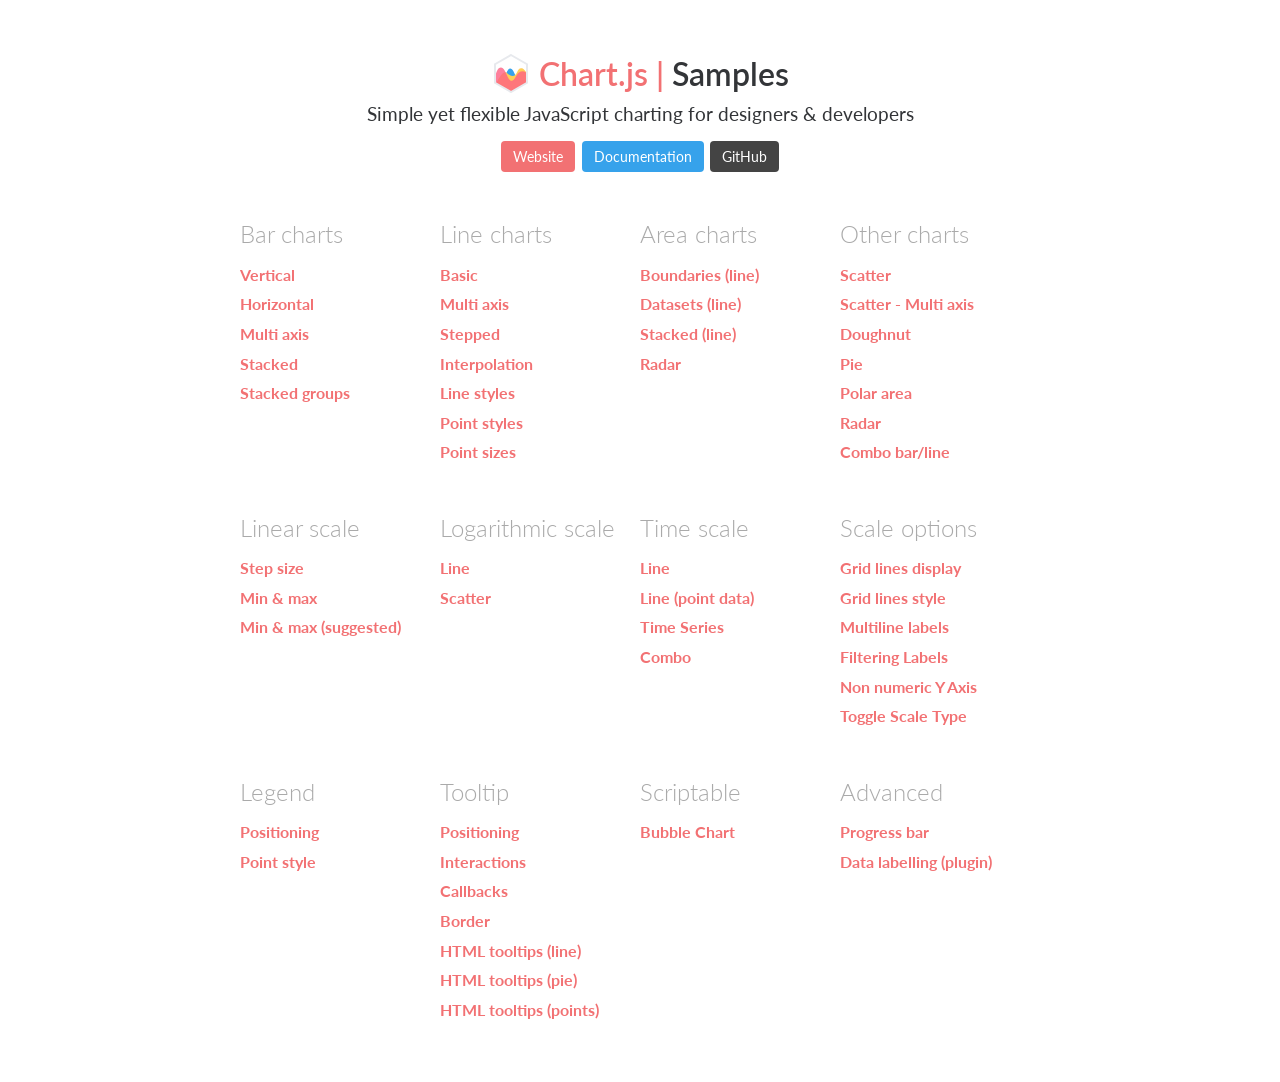
<file: views/vendors/chart.js/samples/index.html>
<!DOCTYPE html>
<html lang="en-US">
<head>
	<meta charset="utf-8">
	<meta http-equiv="X-UA-Compatible" content="IE=Edge">
	<meta name="viewport" content="width=device-width, initial-scale=1">
	<link rel="stylesheet" type="text/css" href="style.css">
	<link rel="icon" href="favicon.ico">
	<script src="samples.js"></script>
	<script src="utils.js"></script>
	<title>Chart.js samples</title>
</head>
<body>
	<div class="content">
		<div class="header">
			<div class="chartjs-title">Samples</div>
			<div class="chartjs-caption">Simple yet flexible JavaScript charting for designers &amp; developers</div>
			<div class="chartjs-links">
				<a class="btn btn-chartjs" href="http://www.chartjs.org">Website</a>
				<a class="btn btn-docs" href="http://www.chartjs.org/docs">Documentation</a>
				<a class="btn btn-gh" href="https://github.com/chartjs/Chart.js">GitHub</a>
			</div>
		</div>

		<div id="categories" class="samples-categories"></div>
	</div>

	<script>
		function createCategory(item) {
			var el = document.createElement('div');
			el.className = 'samples-category';
			el.innerHTML =
				'<div class="title">' + item.title + '</div>' +
				'<div class="items"></div>';
			return el;
		}

		function createEntry(item) {
			var el = document.createElement('div');
			el.className = 'samples-entry';
			el.innerHTML = '<a class="title" href="' + item.path + '">' + item.title + '</a>';
			return el;
		}

		var categories = document.getElementById('categories');
		Samples.items.forEach(function(item) {
			var category = createCategory(item);
			var children = category.getElementsByClassName('items')[0];

			(item.items || []).forEach(function(item2) {
				children.appendChild(createEntry(item2));
			});

			categories.appendChild(category);
		});
	</script>
</body>
</html>
</file>
<file: views/vendors/chart.js/samples/style.css>
@import url('https://maxcdn.bootstrapcdn.com/font-awesome/4.7.0/css/font-awesome.min.css');
@import url('https://fonts.googleapis.com/css?family=Lato:100,300,400,700,900');

body, html {
	color: #333538;
	font-family: 'Lato', sans-serif;
	line-height: 1.6;
	padding: 0;
	margin: 0;
}

a {
	color: #f27173;
	text-decoration: none;
}

a:hover {
	color: #e25f5f;
	text-decoration: underline;
}

.content {
	max-width: 800px;
	margin: auto;
	padding: 16px 32px;
}

.header {
	text-align: center;
	padding: 32px 0;
}

.wrapper {
	min-height: 400px;
	padding: 16px 0;
	position: relative;
}

.wrapper.col-2 {
	display: inline-block;
	min-height: 256px;
	width: 49%;
}

@media (max-width: 400px) {
	.wrapper.col-2 {
		width: 100%
	}
}

.wrapper canvas {
	-moz-user-select: none;
	-webkit-user-select: none;
	-ms-user-select: none;
}

.toolbar {
	display: flex;
}

.toolbar > * {
	margin: 0 8px 0 0;
}

.btn {
	background-color: #aaa;
	border-radius: 4px;
	color: white;
	padding: 0.25rem 0.75rem;
}

.btn .fa {
	font-size: 1rem;
}

.btn:hover {
	background-color: #888;
	color: white;
	text-decoration: none;
}

.btn-chartjs { background-color: #f27173; }
.btn-chartjs:hover { background-color: #e25f5f; }
.btn-docs:hover { background-color: #2793db; }
.btn-docs { background-color: #36A2EB; }
.btn-docs:hover { background-color: #2793db; }
.btn-gh { background-color: #444; }
.btn-gh:hover { background-color: #333; }

.btn-on {
	border-style: inset;
}

.chartjs-title {
	font-size: 2rem;
	font-weight: 600;
	white-space: nowrap;
}

.chartjs-title::before {
	background-image: url(logo.svg);
	background-position: left center;
	background-repeat: no-repeat;
	background-size: 40px;
	content: 'Chart.js | ';
	color: #f27173;
	font-weight: 600;
	padding-left: 48px;
}

.chartjs-caption {
	font-size: 1.2rem;
}

.chartjs-links {
	display: flex;
	justify-content: center;
	padding: 8px 0;
}

.chartjs-links a {
	align-items: center;
	display: flex;
	font-size: 0.9rem;
	margin: 0.2rem;
}

.chartjs-links .fa:before {
	margin-right: 0.5em;
}

.samples-category {
	display: inline-block;
	margin-bottom: 32px;
	vertical-align: top;
	width: 25%;
}

.samples-category > .title {
	color: #aaa;
	font-weight: 300;
	font-size: 1.5rem;
}

.samples-category:hover > .title {
	color: black;
}

.samples-category > .items {
	padding: 8px 0;
}

.samples-entry {
	padding: 0 0 4px 0;
}

.samples-entry > .title {
	font-weight: 700;
}

@media (max-width: 640px) {
	.samples-category { width: 33%; }
}

@media (max-width: 512px) {
	.samples-category { width: 50%; }
}

@media (max-width: 420px) {
	.chartjs-caption { font-size: 1.05rem; }
	.chartjs-title::before { content: ''; }
	.chartjs-links a { flex-direction: column; }
	.chartjs-links .fa { margin: 0 }
	.samples-category { width: 100%; }
}

.analyser table {
	color: #333;
	font-size: 0.9rem;
	margin: 8px 0;
	width: 100%
}

.analyser th {
	background-color: #f0f0f0;
	padding: 2px;
}

.analyser td {
	padding: 2px;
	text-align: center;
}
</file>
